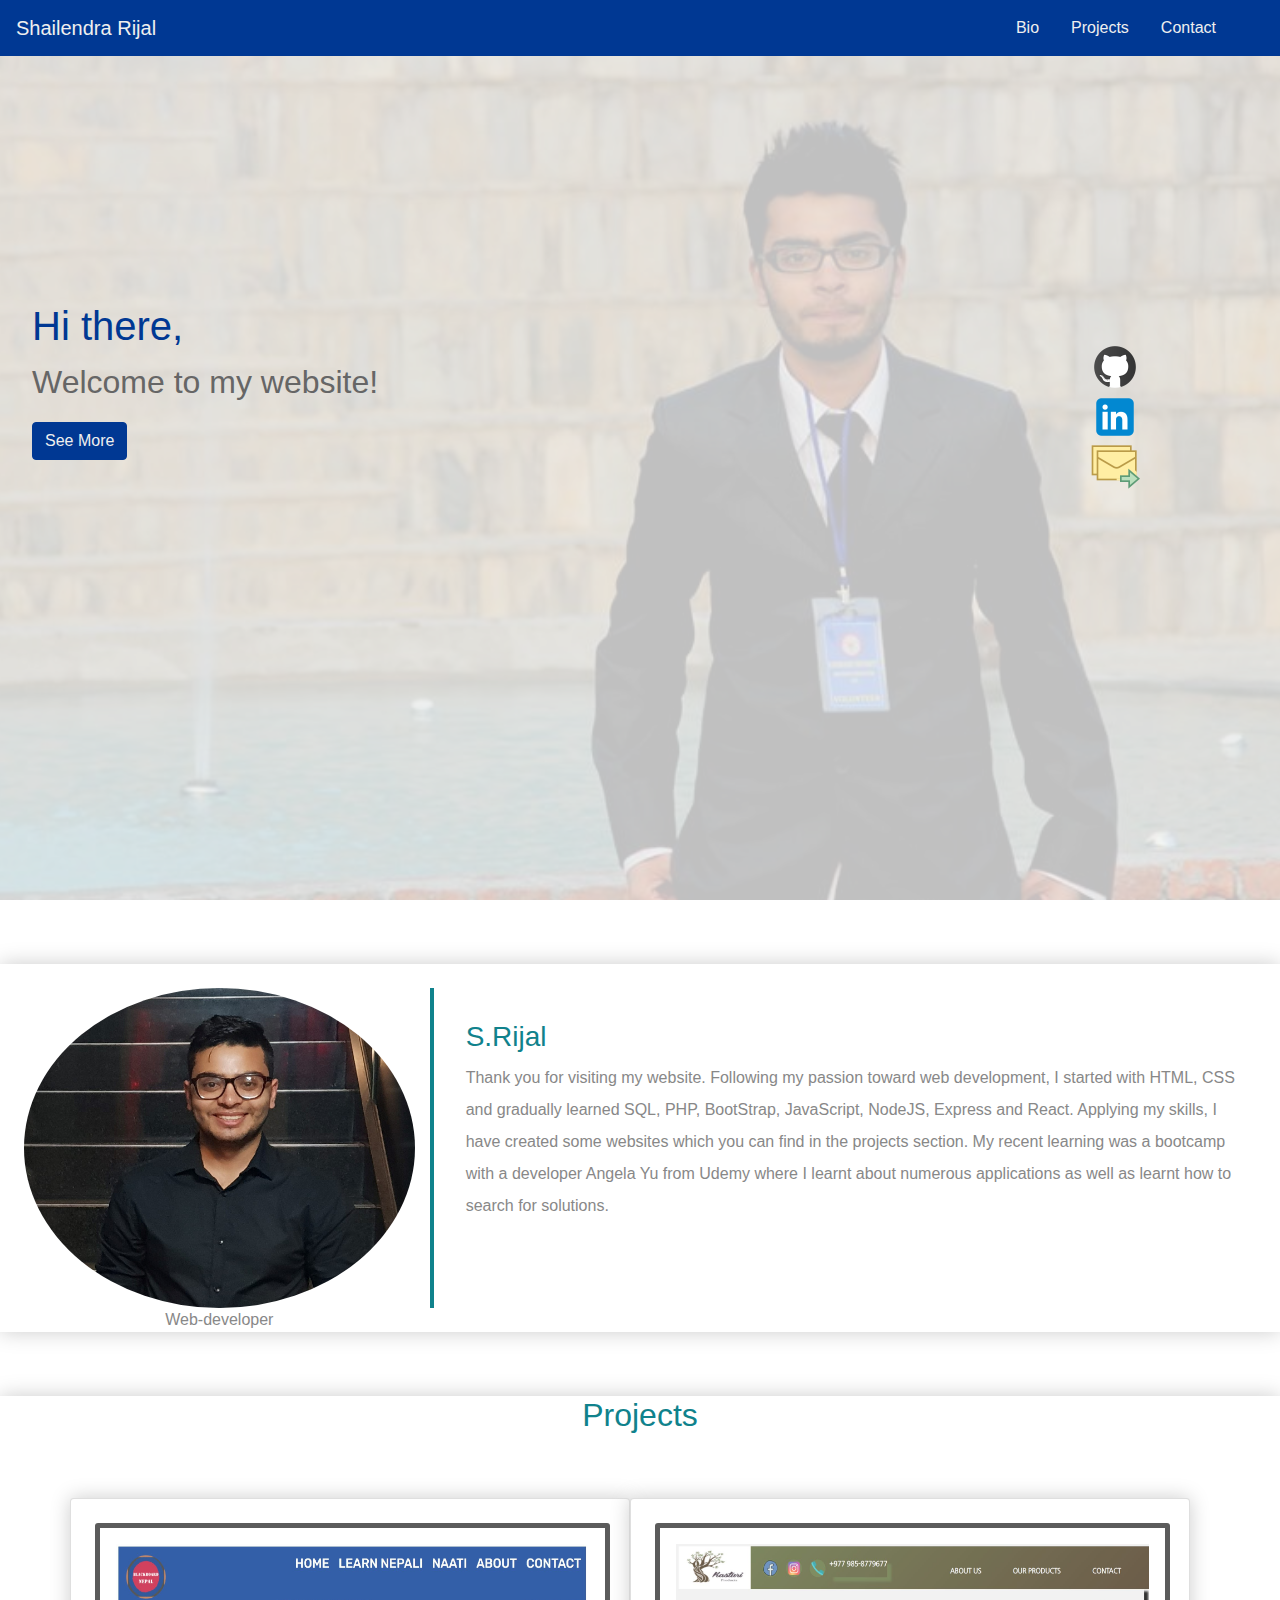
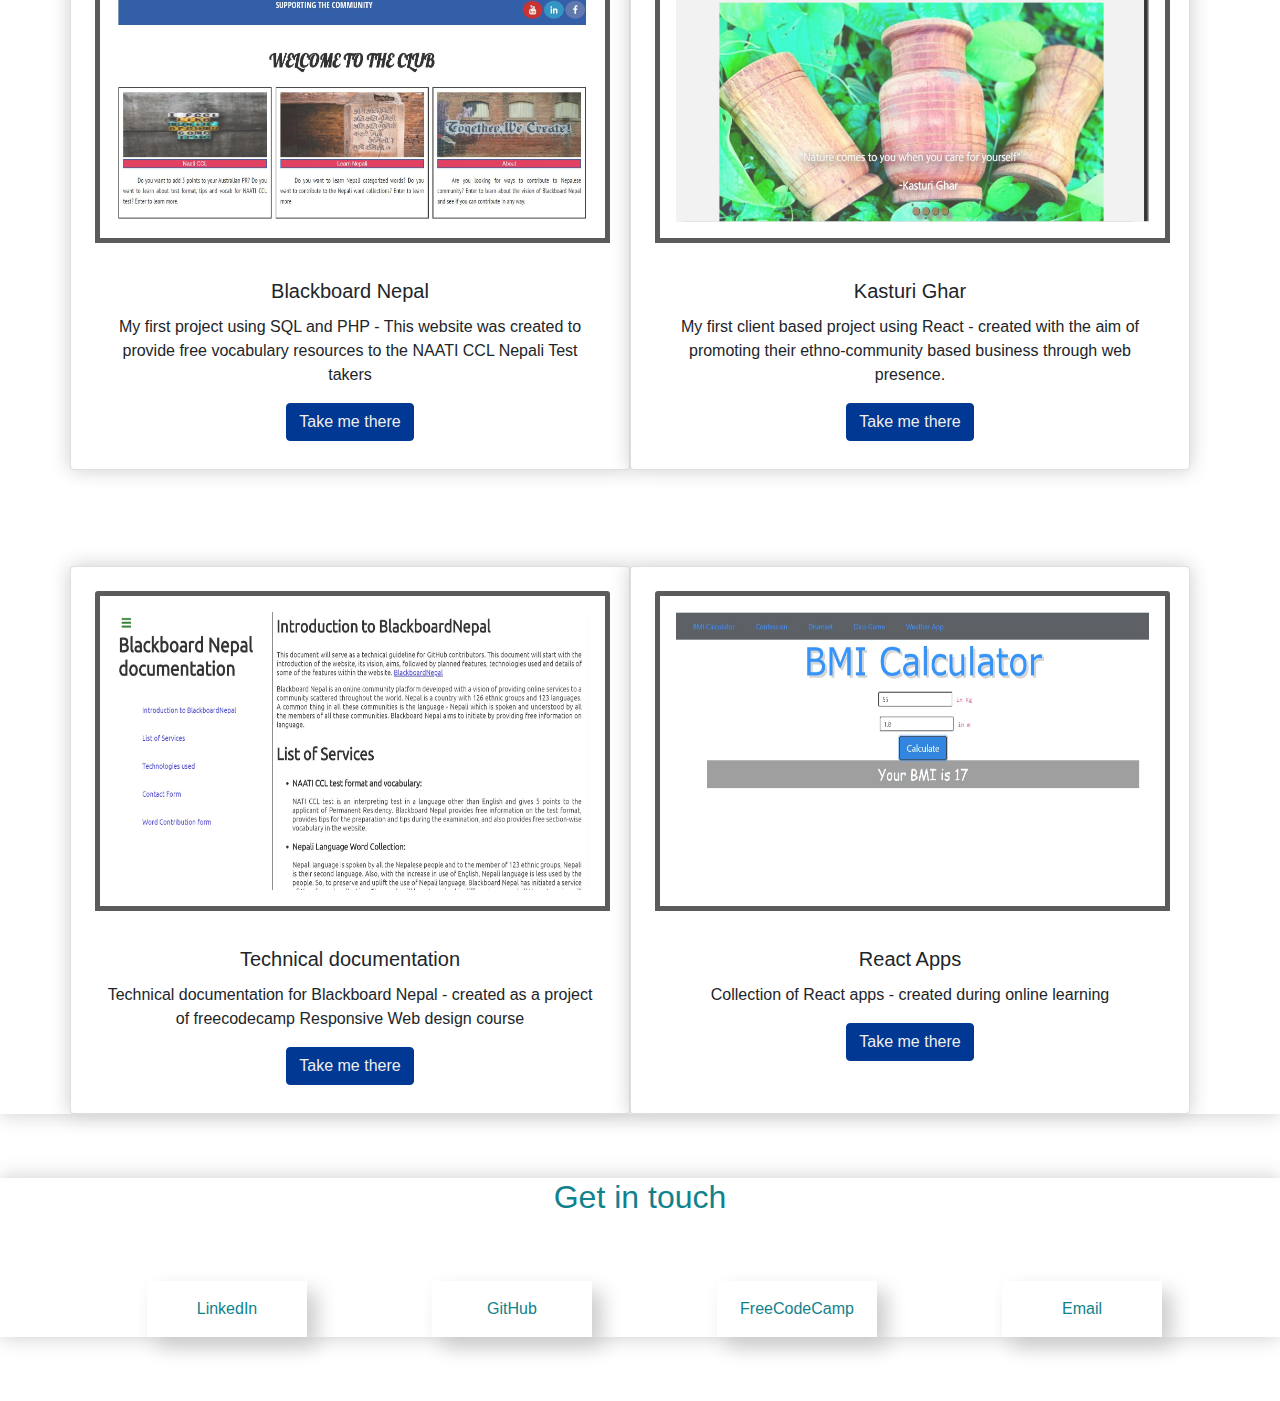
<file: index.html>
<html>
  <head>
      <link rel="stylesheet" href="https://maxcdn.bootstrapcdn.com/bootstrap/4.0.0/css/bootstrap.min.css" integrity="sha384-Gn5384xqQ1aoWXA+058RXPxPg6fy4IWvTNh0E263XmFcJlSAwiGgFAW/dAiS6JXm" crossorigin="anonymous">
    <link href="https://fonts.googleapis.com/css2?family=Acme&display=swap" rel="stylesheet">
      <link href="portfolio.css" rel="stylesheet" type="text/css">
   <script src="https://code.jquery.com/jquery-3.5.1.slim.min.js" integrity="sha384-DfXdz2htPH0lsSSs5nCTpuj/zy4C+OGpamoFVy38MVBnE+IbbVYUew+OrCXaRkfj" crossorigin="anonymous"></script>
        <script src="https://cdn.jsdelivr.net/npm/popper.js@1.16.1/dist/umd/popper.min.js" integrity="sha384-9/reFTGAW83EW2RDu2S0VKaIzap3H66lZH81PoYlFhbGU+6BZp6G7niu735Sk7lN" crossorigin="anonymous"></script>
        <script src="https://stackpath.bootstrapcdn.com/bootstrap/4.5.2/js/bootstrap.min.js" integrity="sha384-B4gt1jrGC7Jh4AgTPSdUtOBvfO8shuf57BaghqFfPlYxofvL8/KUEfYiJOMMV+rV" crossorigin="anonymous"></script>
      <meta name="viewport" content="width=device-width, initial-scale=1.0">
      <title>Shailendra Rijal| Portfolio</title>
  </head>
    
<body>
  <!--Start of Navbar-->
  <nav id="navbar" class="navbar fixed-top navbar-expand-md">
      <a class="navbar-brand" href="#about">Shailendra Rijal</a>
      <button class="navbar-toggler" type="button" data-toggle="collapse" data-target="#navbarSupportedContent" aria-controls="navbarSupportedContent" aria-expanded="false" aria-label="Toggle navigation">
        <span class="navbar-toggler-icon">&lt;</span>
    </button>
      
      <div id="navbarSupportedContent" class="collapse navbar-collapse">
        <ul class="navbar-nav mr-4">
          <li class="nav-item"><a class="nav-link" href="#about">Bio</a></li>
          <li class="nav-item"><a class="nav-link" href="#portfolio">Projects</a></li>
          <li class="nav-item"><a class="nav-link" href="#contact">Contact</a></li>
        </ul>
      </div>
    
  </nav>
    
  <!--End of Navbar-->
  
  <!--Start of welcome section-->
  <header id="header" class="header">
      <div class="overlay">
          <div class="container description">
                <h1 class="greetings">Hi there,</h1>
                <p class="title">Welcome to my website!</p>
              <a class="btn seemore" href="#about">See More</a>
              
              <div class="icon-box">
                <div id="facebook-icon-container" class="rounded icon-container">
                    <a href="https://github.com/shailendrarijal" target="_blank"><img class="icon" src="icon-github.png" alt="github link"> </a>
                </div>
            
            <div id="linkedin-container" class="rounded icon-container">
                <a href="https://www.linkedin.com/in/shailendrarijal/" target="_blank"><img class="icon" src="icon-linkedin.png" alt="Linkedin link"> </a>
            </div>
              
              <div id="email-container" class="icon-container rounded email-button">
                <img id="email-icon" class="icon" src="icon-email.png" alt="email link">
            </div>
          </div>
            </div>
      </div>
    </header>
    
    
<div id="myModal" class="modal">

  <!-- Modal content -->
  <div class="modal-content">
    <span class="close">&times;</span>
    <p class="emailAddress">Email: <strong>shailendrarijal@gmail.com</strong></p>
  </div>

</div>

  <!--End of welcome section-->
 


<section id="about" class="container-fluid about">
      <div class="row">
           <div class="col-lg-4 col-md-8 col-sm-12 img-container">
            <img src="about-image.jpg" class="img-fluid">
            <span class="text-center">Web-developer</span>
           </div>
           <div class="col-lg-8 col-md-8 col-sm-12 desc">

            <h3>S.Rijal</h3>
            <p>
               Thank you for visiting my website. Following my passion toward web development, I started with HTML, CSS and gradually learned SQL, PHP, BootStrap, JavaScript, NodeJS, Express and React. Applying my skills, I have created some websites which you can find in the projects section. My recent learning was a bootcamp with a developer Angela Yu from Udemy where I learnt about numerous applications as well as learnt how to search for solutions. 
            </p>
           </div>
        </div>
  </section>
    
  <!--Start of projects-->
    <section id="portfolio" class="portfolio">
        <h2 class="text-center">Projects</h2>
         <div class="container">
          <div class="row text-center">
           <div class="card card-portfolio mb-5">
              <img class="card-img-top" src="bbn.JPG" alt="Blackboard Nepal">
              <div class="card-body">
                <h5 class="card-title">Blackboard Nepal</h5>
                <p class="card-text">My first project using SQL and PHP - This website was created to provide free vocabulary resources to the NAATI CCL Nepali Test takers</p> 
                <a href="https://www.blackboardnepal.com" target="_blank" class="btn seemore">Take me there</a>
              </div>
            </div>
       
              <div class="card card-portfolio mb-5">
              <img class="card-img-top" src="kasturighar.JPG" alt="Kasturi Ghar">
              <div class="card-body">
                <h5 class="card-title">Kasturi Ghar</h5>
                <p class="card-text">My first client based project using React - created with the aim of promoting their ethno-community based business through web presence. </p> 
                <a href="https://dry-beyond-48330.herokuapp.com/" target="_blank" class="btn seemore">Take me there</a>
              </div>
            </div>
              
              <div class="card card-portfolio mt-5">
              <img class="card-img-top" src="technical-documentation.JPG" alt="Technical documentation for Blackboard Nepal">
              <div class="card-body">
                <h5 class="card-title">Technical documentation</h5>
                <p class="card-text">Technical documentation for Blackboard Nepal - created as a project of freecodecamp Responsive Web design course</p> 
                <a href="https://codepen.io/shailendrarijal/pen/ZEQyezB" target="_blank" class="btn seemore">Take me there</a>
              </div>
            </div>
              
              <div class="card card-portfolio mt-5">
              <img class="card-img-top" src="apps.jpg" alt="React apps">
              <div class="card-body">
                <h5 class="card-title">React Apps</h5>
                <p class="card-text">Collection of React apps - created during online learning</p> 
                <a href="https://polar-inlet-61832.herokuapp.com/" target="_blank" class="btn seemore">Take me there</a>
              </div>
            </div>
          </div>
         </div>
     </section>
  <!--End of Projects-->
  
  <!--Start of contact-->
  <section id="contact" class="contact text-center">
    <h2>Get in touch</h2>
      <div class="container">
        <div class="row">
          <a class="contact-item mr-5" href="https://www.linkedin.com/in/shailendrarijal/" target="_blank">LinkedIn</a>
          <a class="contact-item mr-5" target="_blank" href="https://github.com/shailendrarijal">GitHub</a>
          
          <a class="contact-item mr-5" href="https://www.freecodecamp.org/shailendrarijal" target="_blank">FreeCodeCamp</a>
          <p id="btn-email" class="contact-item mr-5">Email</p>
        </div>
    </div>
  </section>
  <!--End of contact-->
    
    <script src="portfolio.js"></script>
    
    </body>
  </html>
</file>
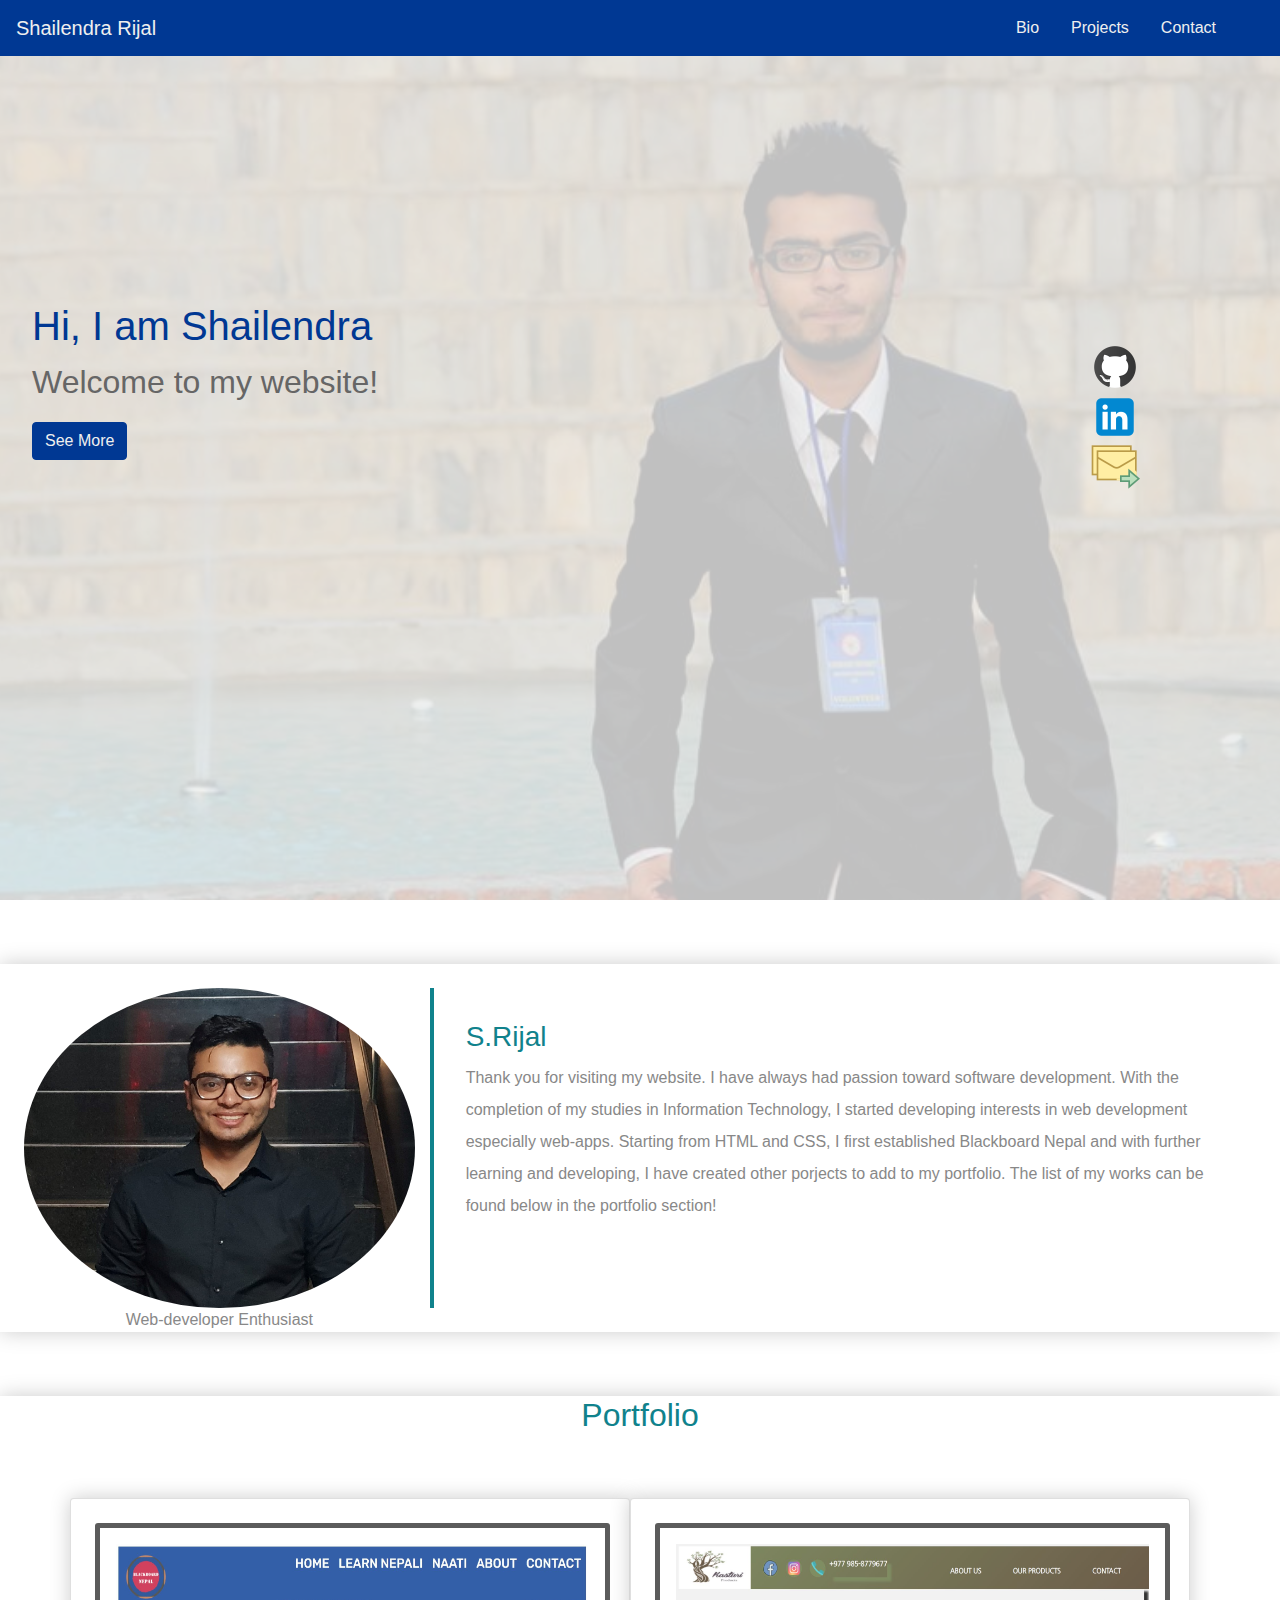
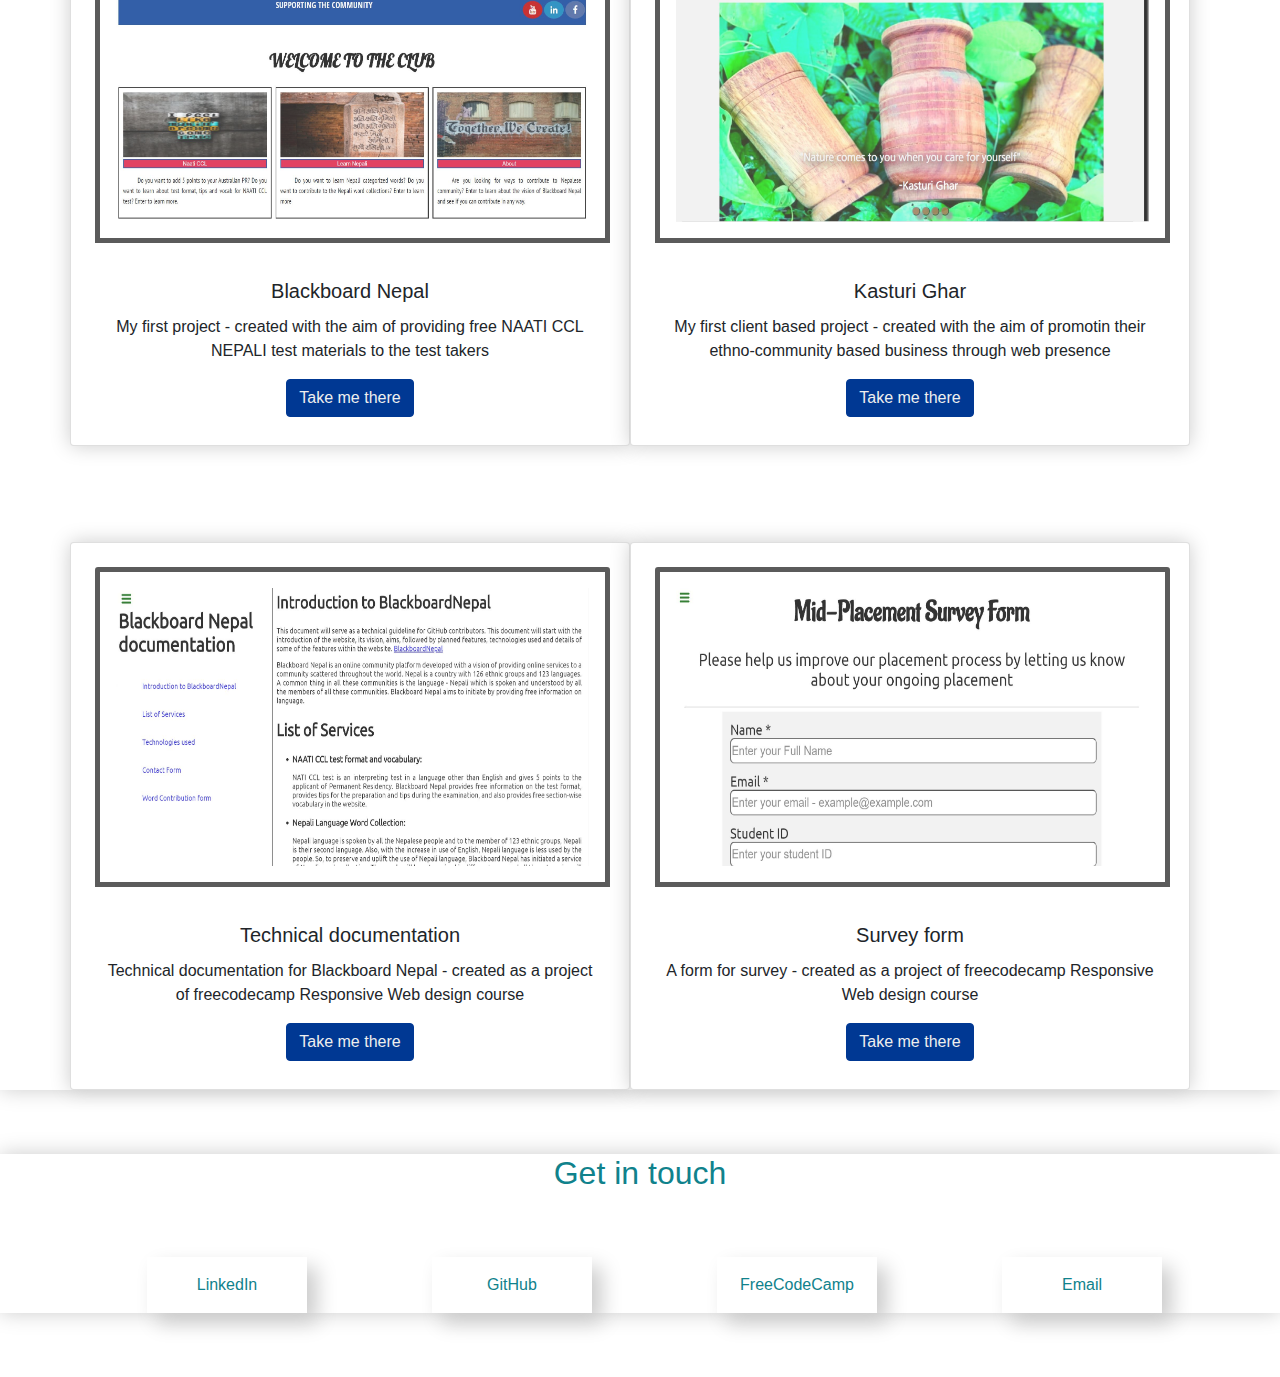
<file: portfolio.html>
<html>
  <head>
      <link rel="stylesheet" href="https://maxcdn.bootstrapcdn.com/bootstrap/4.0.0/css/bootstrap.min.css" integrity="sha384-Gn5384xqQ1aoWXA+058RXPxPg6fy4IWvTNh0E263XmFcJlSAwiGgFAW/dAiS6JXm" crossorigin="anonymous">
    <link href="https://fonts.googleapis.com/css2?family=Acme&display=swap" rel="stylesheet">
      <link href="portfolio.css" rel="stylesheet" type="text/css">
      <meta name="viewport" content="width=device-width, initial-scale=1.0">
      <title>Shailendra Rijal| Portfolio</title>
  </head>
    
<body>
  <!--Start of Navbar-->
  <nav id="navbar" class="navbar fixed-top navbar-expand-md">
      <a class="navbar-brand" href="">Shailendra Rijal</a>
      <button class="navbar-toggler" type="button" data-target="#navbar" aria-controls="navbarSupportedContent" aria-expanded="false" aria-label="Toggle navigation">
        <span class="navbar-toggler-icon"></span>
    </button>
      
      <div class="collapse navbar-collapse">
        <ul class="navbar-nav mr-4">
          <li class="nav-item"><a class="nav-link" href="#about">Bio</a></li>
          <li class="nav-item"><a class="nav-link" href="#portfolio">Projects</a></li>
          <li class="nav-item"><a class="nav-link" href="#contact">Contact</a></li>
        </ul>
      </div>
    
  </nav>
    
  <!--End of Navbar-->
  
  <!--Start of welcome section-->
  <header id="header" class="header">
      <div class="overlay">
          <div class="container description">
                <h1 class="greetings">Hi, I am Shailendra</h1>
                <p class="title">Welcome to my website!</p>
              <a class="btn seemore" href="#about">See More</a>
              
              <div class="icon-box">
                <div id="facebook-icon-container" class="rounded icon-container">
                    <a href="https://github.com/shailendrarijal" target="_blank"><img class="icon" src="icon-github.png" alt="github link"> </a>
                </div>
            
            <div id="linkedin-container" class="rounded icon-container">
                <a href="https://www.linkedin.com/in/shailendrarijal/" target="_blank"><img class="icon" src="icon-linkedin.png" alt="Linkedin link"> </a>
            </div>
              
              <div id="email-container" class="icon-container rounded email-button">
                <img id="email-icon" class="icon" src="icon-email.png" alt="email link">
            </div>
          </div>
            </div>
      </div>
    </header>
    
    
<div id="myModal" class="modal">

  <!-- Modal content -->
  <div class="modal-content">
    <span class="close">&times;</span>
    <p class="emailAddress">Email: <strong>shailendrarijal@gmail.com</strong></p>
  </div>

</div>

  <!--End of welcome section-->
  
<section id="about" class="container-fluid about">
      <div class="row">
           <div class="col-lg-4 col-md-8 col-sm-12 img-container">
            <img src="about-image.jpg" class="img-fluid">
            <span class="text-center">Web-developer Enthusiast</span>
           </div>
           <div class="col-lg-8 col-md-8 col-sm-12 desc">

            <h3>S.Rijal</h3>
            <p>
               Thank you for visiting my website. I have always had passion toward software development. With the completion of my studies in Information Technology, I started developing interests in web development especially web-apps. Starting from HTML and CSS, I first established Blackboard Nepal and with further learning and developing, I have created other porjects to add to my portfolio. The list of my works can be found below in the portfolio section!
            </p>
           </div>
        </div>
  </section>
    
  <!--Start of projects-->
    <section id="portfolio" class="portfolio">
        <h2 class="text-center">Portfolio</h2>
         <div class="container">
          <div class="row text-center">
           <div class="card card-portfolio mb-5">
              <img class="card-img-top" src="bbn.JPG" alt="Blackboard Nepal">
              <div class="card-body">
                <h5 class="card-title">Blackboard Nepal</h5>
                <p class="card-text">My first project - created with the aim of providing free NAATI CCL NEPALI test materials to the test takers</p> 
                <a href="https://www.blackboardnepal.com" target="_blank" class="btn seemore">Take me there</a>
              </div>
            </div>
       
              <div class="card card-portfolio mb-5">
              <img class="card-img-top" src="kasturighar.JPG" alt="Kasturi Ghar">
              <div class="card-body">
                <h5 class="card-title">Kasturi Ghar</h5>
                <p class="card-text">My first client based project - created with the aim of promotin their ethno-community based business through web presence</p> 
                <a href="https://shailendrarijal.github.io/kasturighar/" target="_blank" class="btn seemore">Take me there</a>
              </div>
            </div>
              
              <div class="card card-portfolio mt-5">
              <img class="card-img-top" src="technical-documentation.JPG" alt="Technical documentation for Blackboard Nepal">
              <div class="card-body">
                <h5 class="card-title">Technical documentation</h5>
                <p class="card-text">Technical documentation for Blackboard Nepal - created as a project of freecodecamp Responsive Web design course</p> 
                <a href="https://codepen.io/shailendrarijal/pen/ZEQyezB" target="_blank" class="btn seemore">Take me there</a>
              </div>
            </div>
              
              <div class="card card-portfolio mt-5">
              <img class="card-img-top" src="survey-form.JPG" alt="Survey Form">
              <div class="card-body">
                <h5 class="card-title">Survey form</h5>
                <p class="card-text">A form for survey - created as a project of freecodecamp Responsive Web design course</p> 
                <a href="https://codepen.io/shailendrarijal/pen/MWKmprQ" target="_blank" class="btn seemore">Take me there</a>
              </div>
            </div>
              
              
          </div>
         </div>
         
            
    </section>
  <!--End of Projects-->
  
  <!--Start of contact-->
  <section id="contact" class="contact text-center">
    <h2>Get in touch</h2>
      <div class="container">
        <div class="row">
          <a class="contact-item mr-5" href="https://www.linkedin.com/in/shailendrarijal/" target="_blank">LinkedIn</a>
          <a class="contact-item mr-5" target="_blank" href="https://github.com/shailendrarijal">GitHub</a>
          
          <a class="contact-item mr-5" href="https://www.freecodecamp.org/shailendrarijal" target="_blank">FreeCodeCamp</a>
          <p id="btn-email" class="contact-item mr-5">Email</p>
        </div>
    </div>
  </section>
  <!--End of contact-->
    
    <script src="portfolio.js"></script>
    </body>
  </html>
</file>
<file: portfolio.css>
.navbar{
    background: #003893;
}

.nav-link, .navbar-brand{
    color: #efefef;
    cursor: pointer;
}

.nav-link{
    margin-right: 1em !important;
}

.nav-link:hover{
    background:#efefef;
    color: #003893;
}

.navbar-collapse{
    justify-content: flex-end;
}

.navbar-toggler{
    background: #888 !important;
}

.navbar-toggler-icon{
    color: #efefef;
    transform: rotate(-90deg);
}

section{
    box-shadow: 0 0 20px #ccc;
}

.header{
    height: 100vh;
    background-image: url('background.jpg');
    background-attachment: fixed;
    background-size: cover;
    background-position: center;
}

.overlay{
    position: absolute;
    min-width: 100%;
    min-height: 100%;
    left:0;
    top:0;
    background: rgba(244, 244, 244, 0.79);
}

.description{
    position: absolute;
    top: 30%;
    margin: auto;
    padding: 2em;
    width: 95vw;
}
.description h1{
    color: #003893;
}
.description p{
    color: #666;
    font-size: 2em;
    line-height: 1.5;
}
.seemore{
    border: 1px solid #003893;
    background: #003893;
    color: #efefef;
}
.icon-box{
    position: absolute;
    bottom: 0;
    right: 0;
    
}
.icon-container{
    width: 50px;
    height: 50px;
}
.icon-container, .contact-item{
    cursor: pointer;
}
.icon-container:hover{
   width: 80px;
    height: 80px;
}
.icon{
    max-height: 100%;
    max-width: 100%;
}

.about{
    margin: 4em 0;
    padding: 1.5em;
    position: relative;
}

.about h1{
    color: #003893;
    margin: 1em;
}

.about img{
    height: 100%;
    width: 100%;
    border-radius: 50%;
}

.img-container{
    height: 20em;
}

.about span{
    display: block;
    color: #888;
}

.about .desc{
    padding: 2em;
    border-left: 4px solid #10828c;
}
.about .desc h3{
    color: #10828c;
}

.about .desc p{
    line-height: 2;
    color: #888;
}

.portfolio{
    margin: 4em 0;
    position: relative;
}

.card-portfolio{
    width: 35em;
    padding: 0.5em;
    box-shadow: 0 0 20px #ccc;
}

.card-img-top{
    height: 20em;
    max-height: 20em;
    width: 95%;
    max-width: 100%;
    margin: 1em;
    border: 5px solid #333333;
    opacity: 0.8;
    padding: 1em;
}

.contact{
    margin: 4em 0;
    position: relative;
}

.contact h2, .portfolio h2{
    color: #10828c;
    margin: 2em;
    
}

.contact-item{
    width: 10em;
    padding: 1em;
    margin: auto;
    box-shadow: 10px 10px 20px #ccc;
    text-decoration: none;
    color: #10828c;
}


.modal {
  display: none;
  position: fixed;
  z-index: 1;
  padding-top: 100px;
  left: 0;
  top: 0;
  width: 100%; 
  height: 100%; 
  overflow: auto;
  background-color: rgb(0,0,0);
  background-color: rgba(0,0,0,0.4);
}

/* Modal Content */
.modal-content {
  background-color: #fefefe;
  margin: auto;
  padding: 20px;
  border: 1px solid #888;
  width: 80%;
}

/* The Close Button */
.close {
  color: #aaaaaa;
  float: right;
  font-size: 28px;
  font-weight: bold;
}

.close:hover,
.close:focus {
  color: #000;
  text-decoration: none;
  cursor: pointer;
}
.emailAddress{
    margin: auto;
}
</file>
